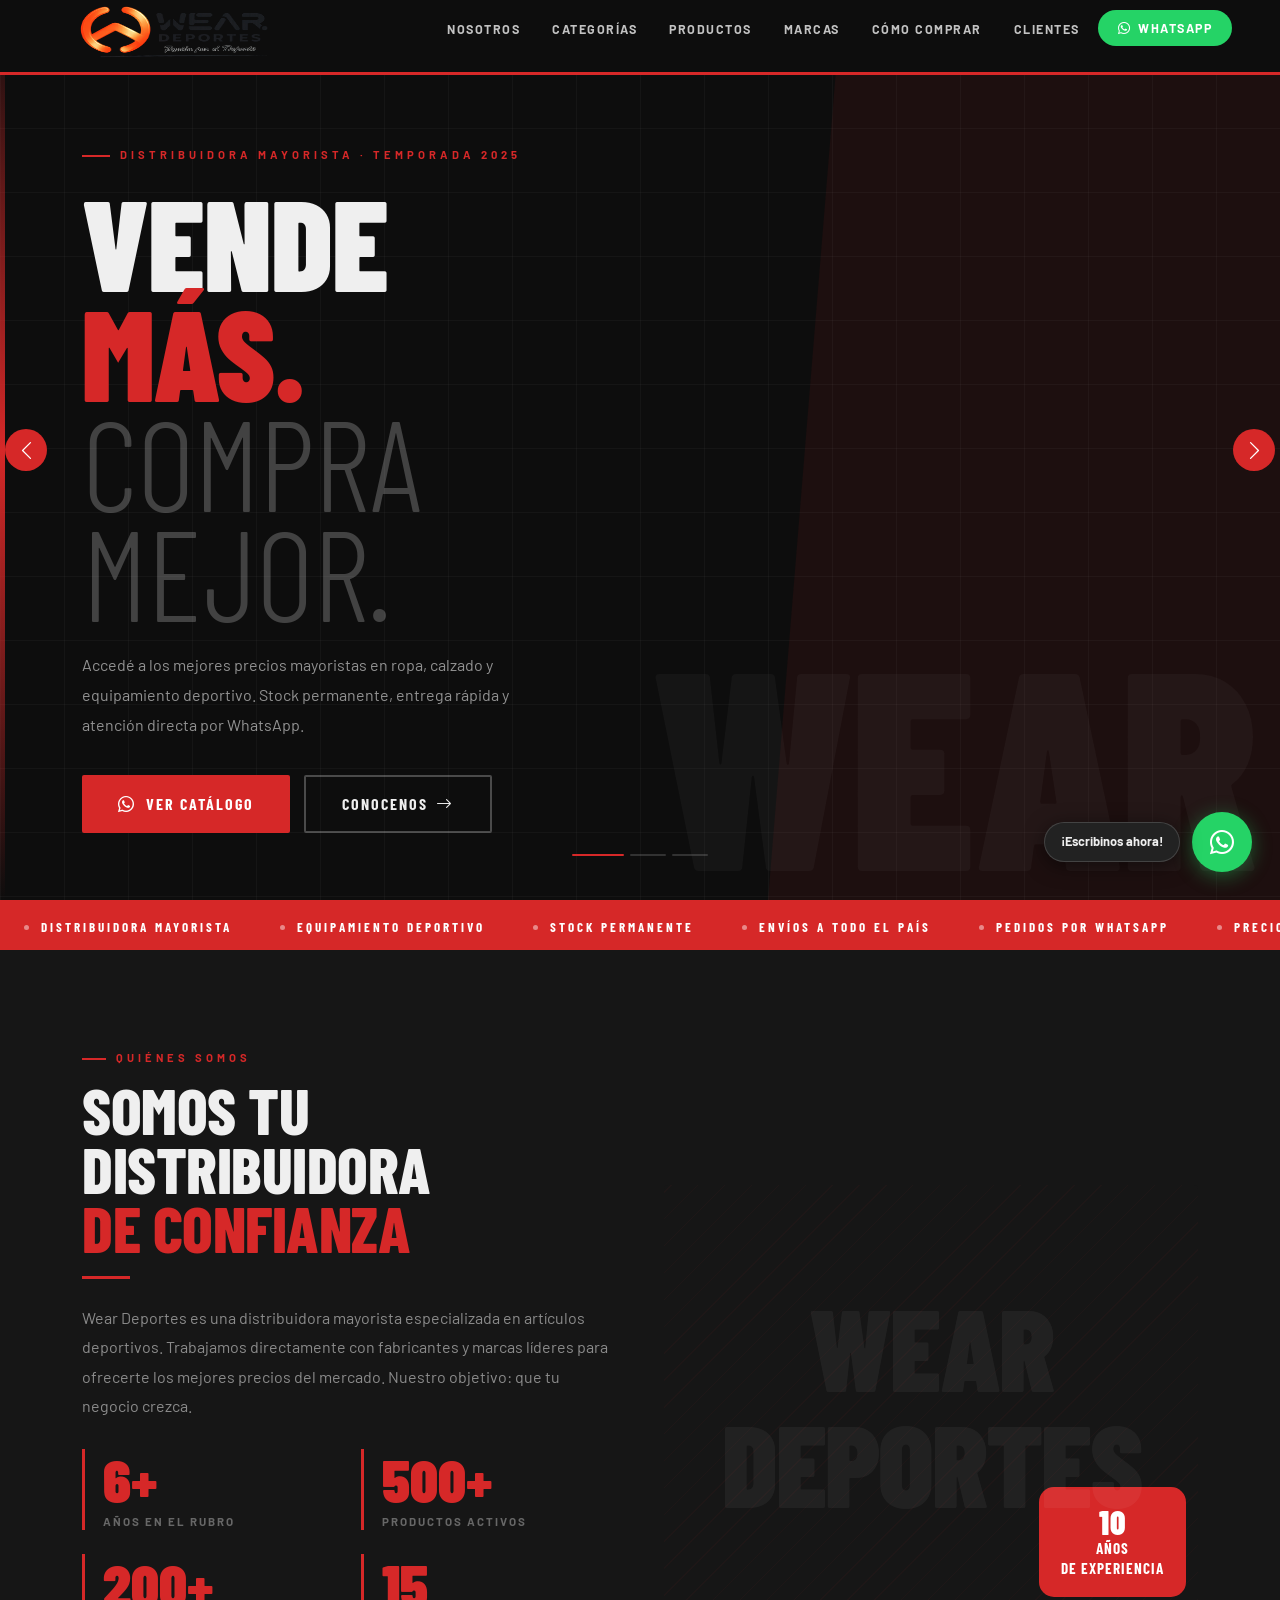
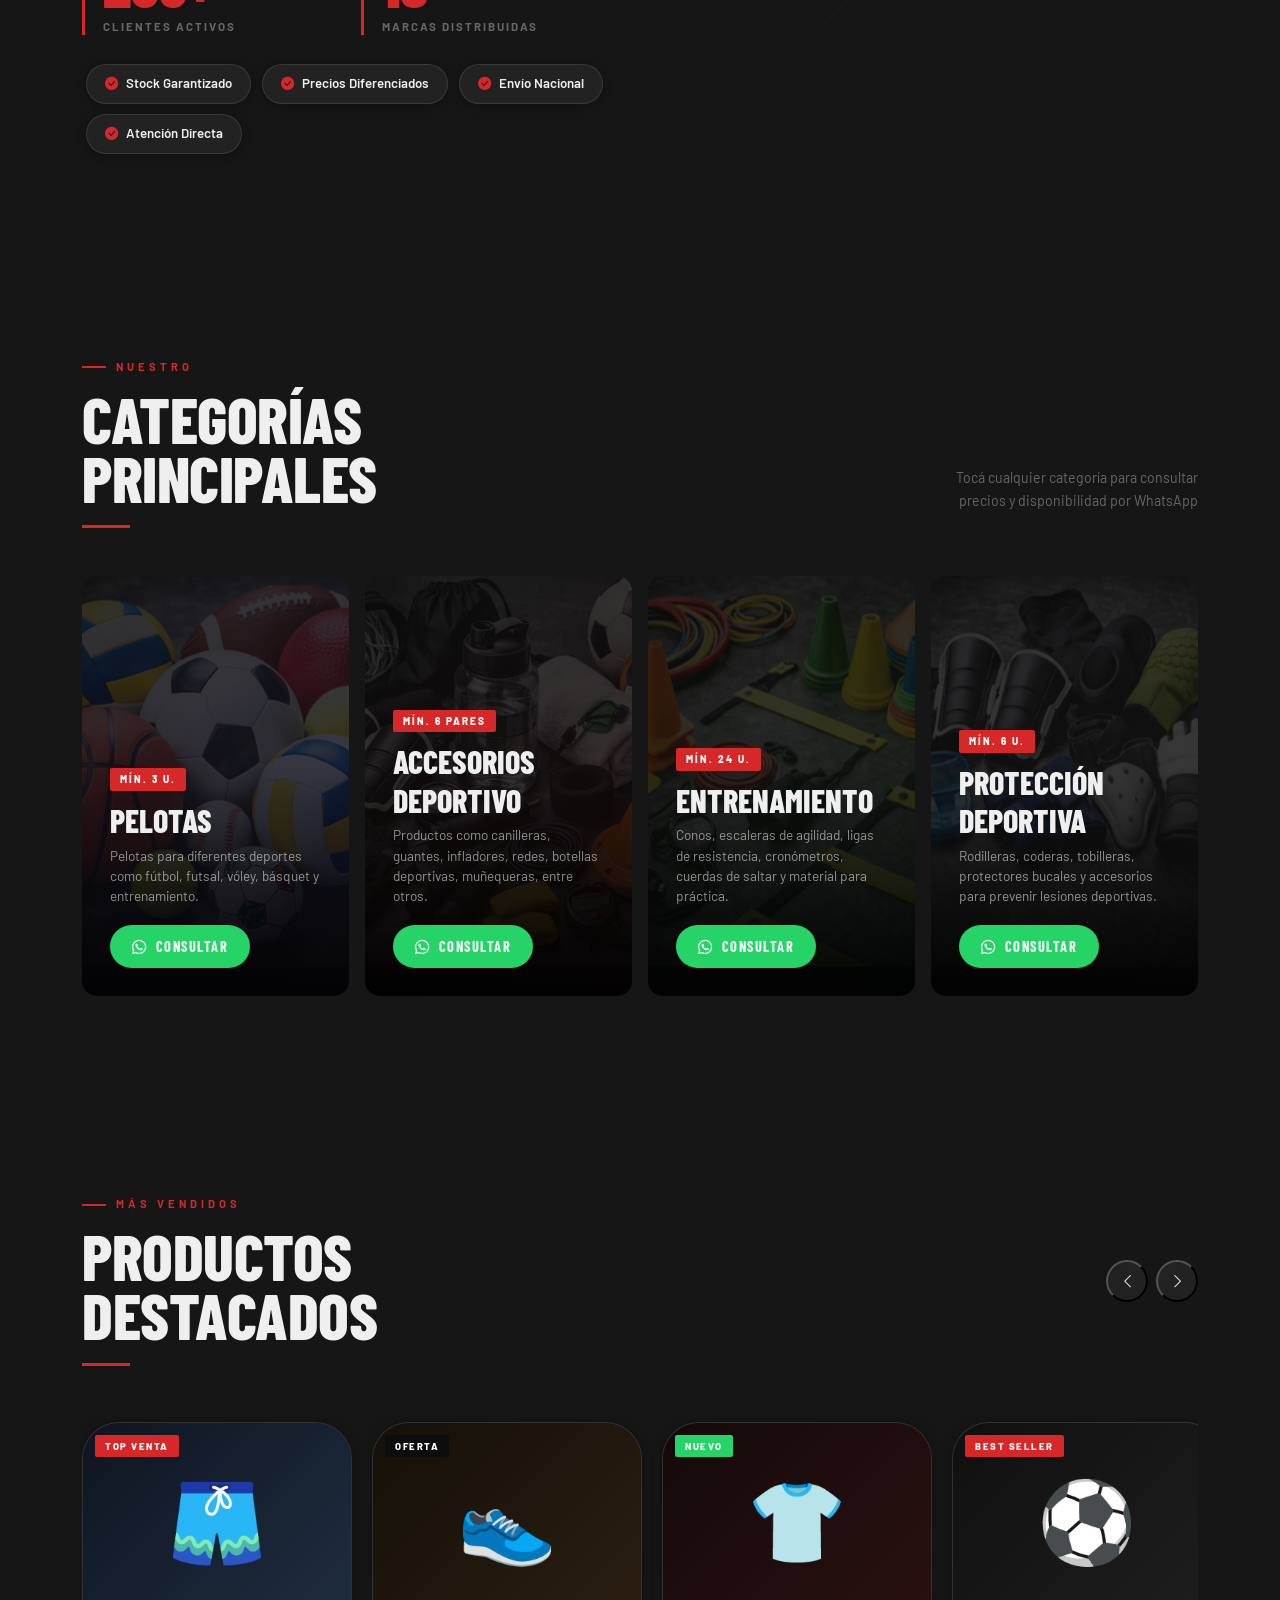
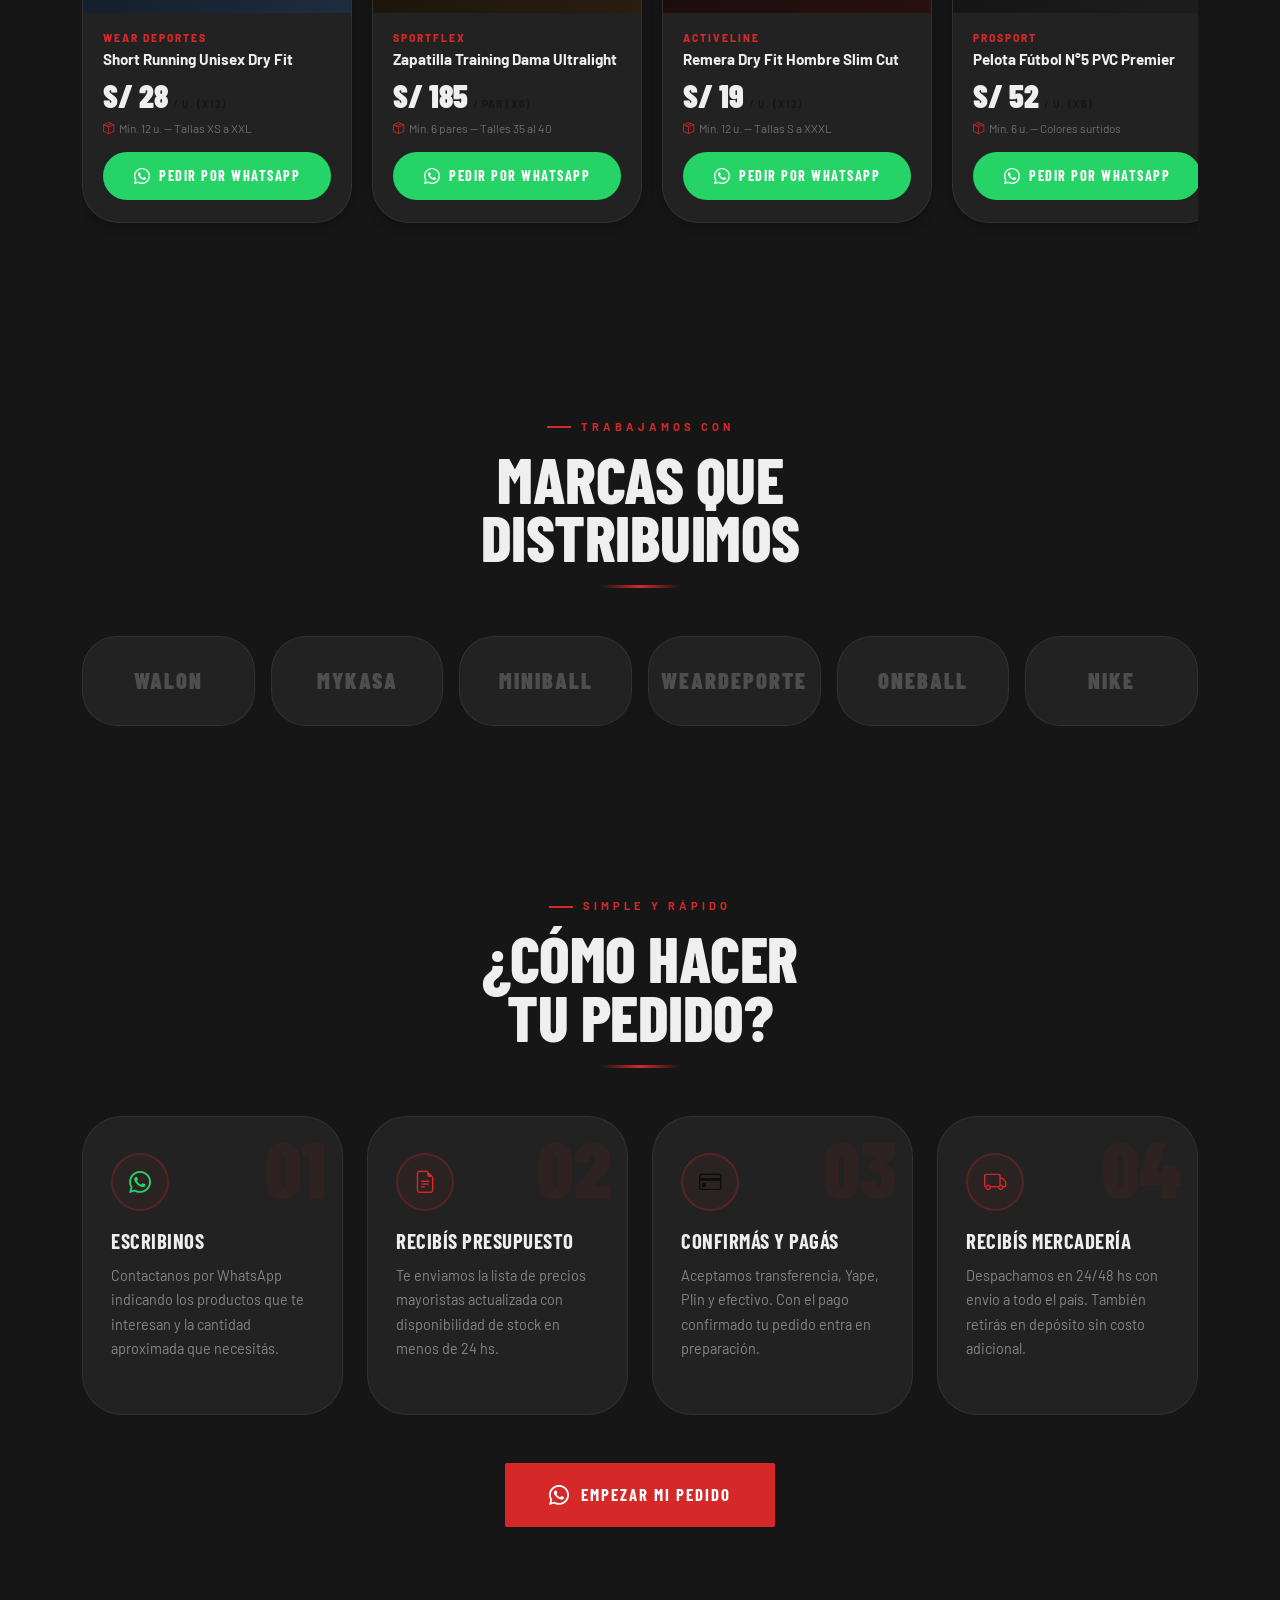
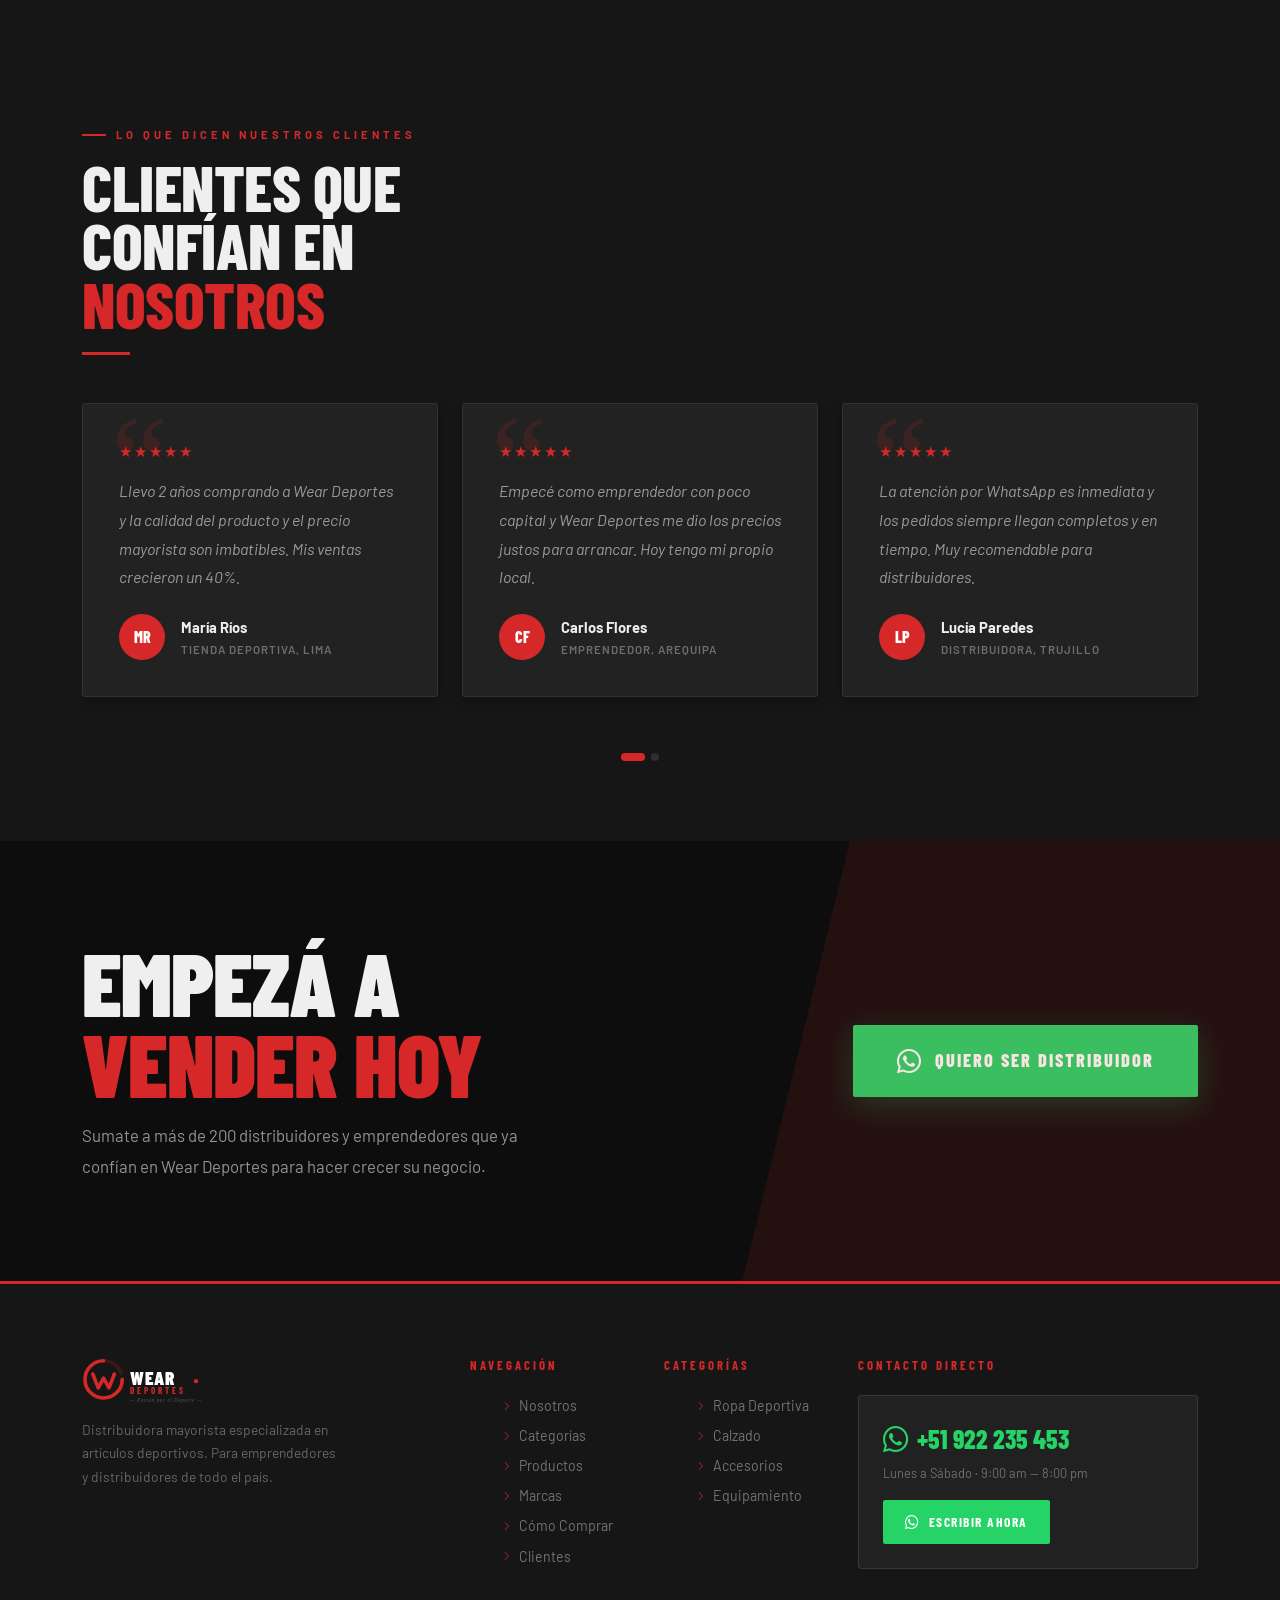
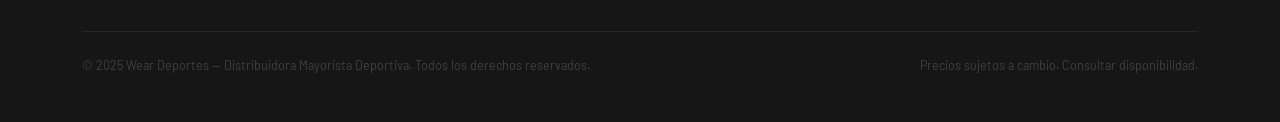
<file: index.html>
<!DOCTYPE html>
<html lang="es">
<head>
  <meta charset="UTF-8"/>
  <meta name="viewport" content="width=device-width, initial-scale=1.0"/>
  <title>Wear Deportes — Distribuidora Mayorista</title>
  <link href="https://fonts.googleapis.com/css2?family=Barlow+Condensed:ital,wght@0,300;0,400;0,600;0,700;0,800;0,900;1,800&family=Barlow:wght@300;400;500;600;700&display=swap" rel="stylesheet"/>
  <link href="https://cdn.jsdelivr.net/npm/bootstrap@5.3.3/dist/css/bootstrap.min.css" rel="stylesheet"/>
  <link href="https://cdn.jsdelivr.net/npm/bootstrap-icons@1.11.3/font/bootstrap-icons.css" rel="stylesheet"/>
  <link rel="stylesheet" href="css/deporte.css">
</head>
<body>

<!-- ══ MOBILE MENU ══ -->
<div class="mobile-menu" id="mobMenu">
  <button class="mob-close" onclick="closeMob()"><i class="bi bi-x-lg"></i></button>
  <a href="#nosotros" onclick="closeMob()">Nosotros</a>
  <a href="#categorias" onclick="closeMob()">Categorías</a>
  <a href="#productos" onclick="closeMob()">Productos</a>
  <a href="#marcas" onclick="closeMob()">Marcas</a>
  <a href="#proceso" onclick="closeMob()">Cómo Comprar</a>
  <a href="#testimonios" onclick="closeMob()">Clientes</a>
  <a href="https://wa.me/51922235453?text=Hola%20Wear%20Deportes%2C%20quiero%20hacer%20un%20pedido%20mayorista" target="_blank" style="color:var(--wa)"><i class="bi bi-whatsapp me-2"></i>WhatsApp</a>
</div>

<!-- ══ NAVBAR ══ -->
<nav id="nav">
  <div class="nav-wrap">
    <!-- LOGO -->
    <a href="wear-deportes.html">
      <img src="img/Logo pagina/Logo.png" alt="Wear Deportes" class="navbar-logo" width="270" height="130" style="filter: brightness(1.2); mix-blend-mode: lighten;">
    </a>
    <ul class="nav-links">
      <li><a href="#nosotros">Nosotros</a></li>
      <li><a href="#categorias">Categorías</a></li>
      <li><a href="#productos">Productos</a></li>
      <li><a href="#marcas">Marcas</a></li>
      <li><a href="#proceso">Cómo Comprar</a></li>
      <li><a href="#testimonios">Clientes</a></li>
      <li><a href="https://wa.me/51922235453?text=Hola%20Wear%20Deportes%2C%20quiero%20hacer%20un%20pedido%20mayorista" target="_blank" class="nav-wa"><i class="bi bi-whatsapp"></i>WhatsApp</a></li>
    </ul>
    <button class="hamburger" onclick="openMob()"><span></span><span></span><span></span></button>
  </div>
</nav>

<!-- ══ HERO CAROUSEL ══ -->
<div id="heroC" class="carousel slide carousel-fade" data-bs-ride="carousel" data-bs-interval="5500">
  <div class="carousel-indicators">
    <button type="button" data-bs-target="#heroC" data-bs-slide-to="0" class="active"></button>
    <button type="button" data-bs-target="#heroC" data-bs-slide-to="1"></button>
    <button type="button" data-bs-target="#heroC" data-bs-slide-to="2"></button>
  </div>
  <div class="carousel-inner">

    <!-- SLIDE 1 -->
    <div class="carousel-item active">
      <div class="hslide hbg1">
        <div class="hgrid"></div>
        <div class="hline"></div>
        <div class="container hcontent">
          <div class="row"><div class="col-lg-7">
            <div class="heyebrow">Distribuidora Mayorista · Temporada 2025</div>
            <h1 class="htitle">
              VENDE<br>
              <span class="tred">MÁS.</span><br>
              <span class="tgray">COMPRA MEJOR.</span>
            </h1>
            <p class="hbody">Accedé a los mejores precios mayoristas en ropa, calzado y equipamiento deportivo. Stock permanente, entrega rápida y atención directa por WhatsApp.</p>
            <div class="hctas">
              <a href="https://wa.me/51922235453?text=Hola%20Wear%20Deportes%2C%20quiero%20ver%20el%20cat%C3%A1logo%20mayorista" target="_blank" class="btn-red"><i class="bi bi-whatsapp"></i>Ver Catálogo</a>
              <a href="#nosotros" class="btn-outline-wh">Conocenos <i class="bi bi-arrow-right"></i></a>
            </div>
          </div></div>
        </div>
        <div class="hbignum">WEAR</div>
      </div>
    </div>

    <!-- SLIDE 2 -->
    <div class="carousel-item">
      <div class="hslide hbg2 s2">
        <div class="hgrid"></div>
        <div class="hline"></div>
        <div class="container hcontent">
          <div class="row"><div class="col-lg-7">
            <div class="heyebrow">Colección Ropa Deportiva · Nuevos Ingresos</div>
            <h1 class="htitle">
              ROPA<br>
              <span class="tred">DEPORTIVA</span><br>
              <span class="tgray">AL POR MAYOR</span>
            </h1>
            <p class="hbody">Remeras, shorts, buzos, camperas y conjuntos. Tallas XS a XXXL disponibles. Pedido mínimo desde 12 unidades con precios mayoristas reales.</p>
            <div class="hctas">
              <a href="https://wa.me/51922235453?text=Hola%20Wear%20Deportes%2C%20quiero%20consultar%20precios%20de%20ropa%20deportiva%20mayorista" target="_blank" class="btn-red"><i class="bi bi-whatsapp"></i>Consultar Precios</a>
              <a href="#categorias" class="btn-outline-wh">Ver Categorías <i class="bi bi-arrow-right"></i></a>
            </div>
          </div></div>
        </div>
        <div class="hbignum">SPORT</div>
      </div>
    </div>

    <!-- SLIDE 3 -->
    <div class="carousel-item">
      <div class="hslide hbg3 s3">
        <div class="hgrid"></div>
        <div class="hline"></div>
        <div class="container hcontent">
          <div class="row"><div class="col-lg-7">
            <div class="heyebrow">Para Emprendedores & Distribuidores</div>
            <h1 class="htitle">
              TU NEGOCIO<br>
              <span class="tred">EMPIEZA</span><br>
              <span class="tgray">AQUÍ</span>
            </h1>
            <p class="hbody">Pedidos desde 6 unidades, sin burocracia. Directo al WhatsApp, sin intermediarios. El inicio que tu emprendimiento necesita.</p>
            <div class="hctas">
              <a href="https://wa.me/51922235453?text=Hola%20Wear%20Deportes%2C%20soy%20emprendedor%20y%20quiero%20informaci%C3%B3n%20de%20precios%20mayoristas" target="_blank" class="btn-red"><i class="bi bi-whatsapp"></i>Soy Emprendedor</a>
              <a href="#proceso" class="btn-outline-wh">¿Cómo funciona? <i class="bi bi-arrow-right"></i></a>
            </div>
          </div></div>
        </div>
        <div class="hbignum">MAYOR</div>
      </div>
    </div>

  </div>
  <button class="carousel-control-prev" type="button" data-bs-target="#heroC" data-bs-slide="prev"><span class="carousel-control-prev-icon"></span></button>
  <button class="carousel-control-next" type="button" data-bs-target="#heroC" data-bs-slide="next"><span class="carousel-control-next-icon"></span></button>
</div>

<!-- ══ TICKER ══ -->
<div class="ticker">
  <div class="ticker-in">
    <span class="tick-item"><span class="tick-sep"></span>DISTRIBUIDORA MAYORISTA</span>
    <span class="tick-item"><span class="tick-sep"></span>EQUIPAMIENTO DEPORTIVO</span>
    <span class="tick-item"><span class="tick-sep"></span>STOCK PERMANENTE</span>
    <span class="tick-item"><span class="tick-sep"></span>ENVÍOS A TODO EL PAÍS</span>
    <span class="tick-item"><span class="tick-sep"></span>PEDIDOS POR WHATSAPP</span>
    <span class="tick-item"><span class="tick-sep"></span>PRECIOS MAYORISTAS</span>
    <span class="tick-item"><span class="tick-sep"></span>DISTRIBUIDORA MAYORISTA</span>
    <span class="tick-item"><span class="tick-sep"></span>EQUIPAMIENTO DEPORTIVO</span>
    <span class="tick-item"><span class="tick-sep"></span>STOCK PERMANENTE</span>
    <span class="tick-item"><span class="tick-sep"></span>ENVÍOS A TODO EL PAÍS</span>
    <span class="tick-item"><span class="tick-sep"></span>PEDIDOS POR WHATSAPP</span>
    <span class="tick-item"><span class="tick-sep"></span>PRECIOS MAYORISTAS</span>
  </div>
</div>

<!-- ══ QUIÉNES SOMOS ══ -->
<section class="sp" style="background:var(--black2);scroll-margin-top:72px;" id="nosotros" style="scroll-margin-top:72px;">
  <div class="container">
    <div class="row align-items-center g-5">
      <div class="col-lg-6">
        <div class="eyebrow">Quiénes somos</div>
        <h2 class="stitle">SOMOS TU<br>DISTRIBUIDORA<br><span class="tr">DE CONFIANZA</span></h2>
        <div class="divr mb-4"></div>
        <p style="color:rgba(255,255,255,.5);font-size:1rem;line-height:1.85;margin-bottom:28px;">
          Wear Deportes es una distribuidora mayorista especializada en artículos deportivos. Trabajamos directamente con fabricantes y marcas líderes para ofrecerte los mejores precios del mercado. Nuestro objetivo: que tu negocio crezca.
        </p>
        <div class="row g-4 mb-4">
          <div class="col-6"><div class="about-statbox"><div class="about-num">6+</div><div class="about-lbl">Años en el rubro</div></div></div>
          <div class="col-6"><div class="about-statbox"><div class="about-num">500+</div><div class="about-lbl">Productos activos</div></div></div>
          <div class="col-6"><div class="about-statbox"><div class="about-num">200+</div><div class="about-lbl">Clientes activos</div></div></div>
          <div class="col-6"><div class="about-statbox"><div class="about-num">15</div><div class="about-lbl">Marcas distribuidas</div></div></div>
        </div>
        <div>
          <span class="feature-chip"><i class="bi bi-check-circle-fill"></i>Stock Garantizado</span>
          <span class="feature-chip"><i class="bi bi-check-circle-fill"></i>Precios Diferenciados</span>
          <span class="feature-chip"><i class="bi bi-check-circle-fill"></i>Envío Nacional</span>
          <span class="feature-chip"><i class="bi bi-check-circle-fill"></i>Atención Directa</span>
        </div>
      </div>
      <div class="col-lg-6">
        <div class="about-img">
          <div class="about-img-bg"></div>
          <div class="about-img-text">WEAR<br>DEPORTES</div>
          <div class="about-badge">
            <strong>10</strong>AÑOS<br>DE EXPERIENCIA
          </div>
        </div>
      </div>
    </div>
  </div>
</section>

<!-- ══ CATEGORÍAS ══ -->
<section class="sp" style="background:var(--black2);scroll-margin-top:72px;" id="categorias">
  <div class="container">
    <div class="row mb-5 align-items-end">
      <div class="col-lg-7">
        <div class="eyebrow">Nuestro </div>
        <h2 class="stitle">CATEGORÍAS<br>PRINCIPALES</h2>
        <div class="divr"></div>
      </div>
      <div class="col-lg-5 text-lg-end mt-3 mt-lg-0">
        <p style="color:rgba(255,255,255,.35);font-size:.88rem;line-height:1.6;">Tocá cualquier categoría para consultar<br>precios y disponibilidad por WhatsApp</p>
      </div>
    </div>
    <div class="row g-3">
      <div class="col-md-6 col-lg-3">
        <div class="cat-card">
          <div class="cat-bg-layer cbg1"></div>
          <div class="cat-icon"><img src="img/Catergorias/Peltoas.png" alt="" width="380" height="400"></div>
          <div class="cat-overlay-grad"></div>
          <div class="cat-info">
            <span class="cat-min">Mín. 3 u.</span>
            <h3>Pelotas<br></h3>
            <p>Pelotas para diferentes deportes como fútbol, futsal, vóley, básquet y entrenamiento.</p>
            <a href="https://wa.me/51922235453?text=Hola%20Wear%20Deportes%2C%20quiero%20consultar%20por%20ropa%20deportiva%20mayorista" target="_blank" class="btn-wa-cat"><i class="bi bi-whatsapp"></i>Consultar</a>
          </div>
        </div>
      </div>
      <div class="col-md-6 col-lg-3">
        <div class="cat-card">
          <div class="cat-bg-layer cbg2"></div>
          <div class="cat-icon"><img src="img/Catergorias/acccesorios deportiuvos.png" alt="" width="380" height="400"></div>
          <div class="cat-overlay-grad"></div>
          <div class="cat-info">
            <span class="cat-min">Mín. 6 pares</span>
            <h3>Accesorios<br>Deportivo</h3>
            <p>Productos como canilleras, guantes, infladores, redes, botellas deportivas, muñequeras, entre otros.</p>
            <a href="https://wa.me/51922235453?text=Hola%20Wear%20Deportes%2C%20quiero%20consultar%20por%20calzado%20deportivo%20mayorista" target="_blank" class="btn-wa-cat"><i class="bi bi-whatsapp"></i>Consultar</a>
          </div>
        </div>
      </div>
      <div class="col-md-6 col-lg-3">
        <div class="cat-card">
          <div class="cat-bg-layer cbg3"></div>
          <div class="cat-icon"><img src="img/Catergorias/Entrenamiento.png" alt="" width="380" height="400"></div>
          <div class="cat-overlay-grad"></div>
          <div class="cat-info">
            <span class="cat-min">Mín. 24 u.</span>
            <h3>Entrenamiento</h3>
            <p>Conos, escaleras de agilidad, ligas de resistencia, cronómetros, cuerdas de saltar y material para práctica.</p>
            <a href="https://wa.me/51922235453?text=Hola%20Wear%20Deportes%2C%20quiero%20consultar%20por%20accesorios%20deportivos%20mayoristas" target="_blank" class="btn-wa-cat"><i class="bi bi-whatsapp"></i>Consultar</a>
          </div>
        </div>
      </div>
      <div class="col-md-6 col-lg-3">
        <div class="cat-card">
          <div class="cat-bg-layer cbg4"></div>
          <div class="cat-icon"><img src="img/Catergorias/Proteccion.png" alt="" width="380" height="400"></div>
          <div class="cat-overlay-grad"></div>
          <div class="cat-info">
            <span class="cat-min">Mín. 6 u.</span>
            <h3>Protección<br>Deportiva</h3>
            <p>Rodilleras, coderas, tobilleras, protectores bucales y accesorios para prevenir lesiones deportivas.</p>
            <a href="https://wa.me/51922235453?text=Hola%20Wear%20Deportes%2C%20quiero%20consultar%20por%20equipamiento%20deportivo%20mayorista" target="_blank" class="btn-wa-cat"><i class="bi bi-whatsapp"></i>Consultar</a>
          </div>
        </div>
      </div>
    </div>
  </div>
</section>

<!-- ══ PRODUCTOS ══ -->
<section class="sp" style="background:var(--black2);scroll-margin-top:72px;" id="productos" style="scroll-margin-top:72px;">
  <div class="container">
    <div class="row mb-5 align-items-center">
      <div class="col">
        <div class="eyebrow">Más vendidos</div>
        <h2 class="stitle">PRODUCTOS<br>DESTACADOS</h2>
        <div class="divr"></div>
      </div>
      <div class="col-auto d-flex gap-2">
        <button class="scroll-btn" onclick="scrollP(-1)"><i class="bi bi-chevron-left"></i></button>
        <button class="scroll-btn" onclick="scrollP(1)"><i class="bi bi-chevron-right"></i></button>
      </div>
    </div>
    <div class="prod-scroll" id="prodS">

      <div class="pcard">
        <div class="pcard-img pi1"><span>🩳</span><span class="pbadge pb-red">Top Venta</span></div>
        <div class="pcard-body">
          <div class="p-brand">Wear Deportes</div>
          <div class="p-name">Short Running Unisex Dry Fit</div>
          <div class="d-flex align-items-baseline"><span class="p-price">S/ 28</span><span class="p-unit">/ u. (x12)</span></div>
          <p class="p-min"><i class="bi bi-box-seam"></i>Mín. 12 u. — Tallas XS a XXL</p>
          <a href="https://wa.me/51922235453?text=Hola%20Wear%20Deportes%2C%20quiero%20pedir%20Short%20Running%20Unisex%20al%20por%20mayor" target="_blank" class="btn-wa-p"><i class="bi bi-whatsapp fs-6"></i>Pedir por WhatsApp</a>
        </div>
      </div>

      <div class="pcard">
        <div class="pcard-img pi2"><span>👟</span><span class="pbadge pb-blk">Oferta</span></div>
        <div class="pcard-body">
          <div class="p-brand">SportFlex</div>
          <div class="p-name">Zapatilla Training Dama Ultralight</div>
          <div class="d-flex align-items-baseline"><span class="p-price">S/ 185</span><span class="p-unit">/ par (x6)</span></div>
          <p class="p-min"><i class="bi bi-box-seam"></i>Mín. 6 pares — Talles 35 al 40</p>
          <a href="https://wa.me/51922235453?text=Hola%20Wear%20Deportes%2C%20quiero%20pedir%20Zapatilla%20Training%20Dama%20al%20por%20mayor" target="_blank" class="btn-wa-p"><i class="bi bi-whatsapp fs-6"></i>Pedir por WhatsApp</a>
        </div>
      </div>

      <div class="pcard">
        <div class="pcard-img pi3"><span>👕</span><span class="pbadge pb-wa">Nuevo</span></div>
        <div class="pcard-body">
          <div class="p-brand">ActiveLine</div>
          <div class="p-name">Remera Dry Fit Hombre Slim Cut</div>
          <div class="d-flex align-items-baseline"><span class="p-price">S/ 19</span><span class="p-unit">/ u. (x12)</span></div>
          <p class="p-min"><i class="bi bi-box-seam"></i>Mín. 12 u. — Tallas S a XXXL</p>
          <a href="https://wa.me/51922235453?text=Hola%20Wear%20Deportes%2C%20quiero%20pedir%20Remera%20Dry%20Fit%20Hombre%20al%20por%20mayor" target="_blank" class="btn-wa-p"><i class="bi bi-whatsapp fs-6"></i>Pedir por WhatsApp</a>
        </div>
      </div>

      <div class="pcard">
        <div class="pcard-img pi4"><span>⚽</span><span class="pbadge pb-red">Best Seller</span></div>
        <div class="pcard-body">
          <div class="p-brand">ProSport</div>
          <div class="p-name">Pelota Fútbol N°5 PVC Premier</div>
          <div class="d-flex align-items-baseline"><span class="p-price">S/ 52</span><span class="p-unit">/ u. (x6)</span></div>
          <p class="p-min"><i class="bi bi-box-seam"></i>Mín. 6 u. — Colores surtidos</p>
          <a href="https://wa.me/51922235453?text=Hola%20Wear%20Deportes%2C%20quiero%20pedir%20Pelota%20F%C3%BAtbol%20al%20por%20mayor" target="_blank" class="btn-wa-p"><i class="bi bi-whatsapp fs-6"></i>Pedir por WhatsApp</a>
        </div>
      </div>

      <div class="pcard">
        <div class="pcard-img pi1"><span>🎒</span><span class="pbadge pb-wa">Nuevo</span></div>
        <div class="pcard-body">
          <div class="p-brand">TrailGear</div>
          <div class="p-name">Mochila Deportiva 25L Resistente</div>
          <div class="d-flex align-items-baseline"><span class="p-price">S/ 68</span><span class="p-unit">/ u. (x6)</span></div>
          <p class="p-min"><i class="bi bi-box-seam"></i>Mín. 6 u. — Negro, azul, rojo</p>
          <a href="https://wa.me/51922235453?text=Hola%20Wear%20Deportes%2C%20quiero%20pedir%20Mochila%20Deportiva%2025L%20al%20por%20mayor" target="_blank" class="btn-wa-p"><i class="bi bi-whatsapp fs-6"></i>Pedir por WhatsApp</a>
        </div>
      </div>

      <div class="pcard">
        <div class="pcard-img pi2"><span>🥾</span><span class="pbadge pb-red">Top Venta</span></div>
        <div class="pcard-body">
          <div class="p-brand">RunMax</div>
          <div class="p-name">Zapatilla Running Hombre Pro</div>
          <div class="d-flex align-items-baseline"><span class="p-price">S/ 210</span><span class="p-unit">/ par (x6)</span></div>
          <p class="p-min"><i class="bi bi-box-seam"></i>Mín. 6 pares — Talles 39 al 44</p>
          <a href="https://wa.me/51922235453?text=Hola%20Wear%20Deportes%2C%20quiero%20pedir%20Zapatilla%20Running%20Hombre%20al%20por%20mayor" target="_blank" class="btn-wa-p"><i class="bi bi-whatsapp fs-6"></i>Pedir por WhatsApp</a>
        </div>
      </div>

    </div>
  </div>
</section>

<!-- ══ MARCAS ══ -->
<section class="sp-sm" style="background:var(--black2);scroll-margin-top:72px;" id="marcas">
  <div class="container">
    <div class="text-center mb-5">
      <div class="eyebrow justify-content-center">Trabajamos con</div>
      <h2 class="stitle">MARCAS QUE<br>DISTRIBUIMOS</h2>
      <div class="divr mx-auto" style="background:linear-gradient(90deg,transparent,var(--red),transparent);width:80px;margin-left:auto;margin-right:auto;"></div>
    </div>
    <div class="row g-3 justify-content-center">
      <div class="col-6 col-md-4 col-lg-2"><div class="brand-box">WALON</div></div>
      <div class="col-6 col-md-4 col-lg-2"><div class="brand-box">MYKASA</div></div>
      <div class="col-6 col-md-4 col-lg-2"><div class="brand-box">MINIBALL</div></div>
      <div class="col-6 col-md-4 col-lg-2"><div class="brand-box">WEARDEPORTE</div></div>
      <div class="col-6 col-md-4 col-lg-2"><div class="brand-box">ONEBALL</div></div>
      <div class="col-6 col-md-4 col-lg-2"><div class="brand-box">NIKE</div></div>
    </div>
  </div>
</section>

<!-- ══ PROCESO ══ -->
<section class="sp" style="background:var(--black2);scroll-margin-top:72px;" id="proceso" style="scroll-margin-top:72px;">
  <div class="container">
    <div class="row mb-5 justify-content-center text-center">
      <div class="col-lg-6">
        <div class="eyebrow justify-content-center">Simple y rápido</div>
        <h2 class="stitle">¿CÓMO HACER<br>TU PEDIDO?</h2>
        <div class="divr mx-auto" style="background:linear-gradient(90deg,transparent,var(--red),transparent);width:80px;margin-left:auto;margin-right:auto;"></div>
      </div>
    </div>
    <div class="row g-4">
      <div class="col-sm-6 col-lg-3">
        <div class="step-box">
          <div class="step-num-bg">01</div>
          <div class="step-icon"><i class="bi bi-whatsapp" style="color:var(--wa)"></i></div>
          <h5>Escribinos</h5>
          <p>Contactanos por WhatsApp indicando los productos que te interesan y la cantidad aproximada que necesitás.</p>
        </div>
      </div>
      <div class="col-sm-6 col-lg-3">
        <div class="step-box">
          <div class="step-num-bg">02</div>
          <div class="step-icon"><i class="bi bi-file-earmark-text" style="color:var(--red)"></i></div>
          <h5>Recibís Presupuesto</h5>
          <p>Te enviamos la lista de precios mayoristas actualizada con disponibilidad de stock en menos de 24 hs.</p>
        </div>
      </div>
      <div class="col-sm-6 col-lg-3">
        <div class="step-box">
          <div class="step-num-bg">03</div>
          <div class="step-icon"><i class="bi bi-credit-card" style="color:var(--black)"></i></div>
          <h5>Confirmás y Pagás</h5>
          <p>Aceptamos transferencia, Yape, Plin y efectivo. Con el pago confirmado tu pedido entra en preparación.</p>
        </div>
      </div>
      <div class="col-sm-6 col-lg-3">
        <div class="step-box">
          <div class="step-num-bg">04</div>
          <div class="step-icon"><i class="bi bi-truck" style="color:var(--red)"></i></div>
          <h5>Recibís Mercadería</h5>
          <p>Despachamos en 24/48 hs con envío a todo el país. También retirás en depósito sin costo adicional.</p>
        </div>
      </div>
    </div>
    <div class="text-center mt-5">
      <a href="https://wa.me/51922235453?text=Hola%20Wear%20Deportes%2C%20quiero%20comenzar%20a%20comprar%20al%20por%20mayor" target="_blank" class="btn-red" style="font-size:1.05rem;padding:17px 44px;">
        <i class="bi bi-whatsapp fs-5"></i> Empezar Mi Pedido
      </a>
    </div>
  </div>
</section>

<!-- ══ TESTIMONIOS ══ -->
<section class="sp" style="background:var(--black2);scroll-margin-top:72px;" id="testimonios">
  <div class="container">
    <div class="row mb-5">
      <div class="col-lg-6">
        <div class="eyebrow">Lo que dicen nuestros clientes</div>
        <h2 class="stitle">CLIENTES QUE<br>CONFÍAN EN<br><span class="tr">NOSOTROS</span></h2>
        <div class="divr"></div>
      </div>
    </div>
    <div id="testC" class="carousel slide" data-bs-ride="carousel" data-bs-interval="6000">
      <div class="carousel-indicators">
        <button type="button" data-bs-target="#testC" data-bs-slide-to="0" class="active"></button>
        <button type="button" data-bs-target="#testC" data-bs-slide-to="1"></button>
      </div>
      <div class="carousel-inner">
        <div class="carousel-item active">
          <div class="row g-4">
            <div class="col-md-6 col-lg-4">
              <div class="test-box">
                <div class="test-stars">★★★★★</div>
                <p class="test-text">Llevo 2 años comprando a Wear Deportes y la calidad del producto y el precio mayorista son imbatibles. Mis ventas crecieron un 40%.</p>
                <div class="d-flex align-items-center gap-3">
                  <div class="test-av">MR</div>
                  <div><div class="test-name">María Ríos</div><div class="test-role">Tienda Deportiva, Lima</div></div>
                </div>
              </div>
            </div>
            <div class="col-md-6 col-lg-4">
              <div class="test-box">
                <div class="test-stars">★★★★★</div>
                <p class="test-text">Empecé como emprendedor con poco capital y Wear Deportes me dio los precios justos para arrancar. Hoy tengo mi propio local.</p>
                <div class="d-flex align-items-center gap-3">
                  <div class="test-av">CF</div>
                  <div><div class="test-name">Carlos Flores</div><div class="test-role">Emprendedor, Arequipa</div></div>
                </div>
              </div>
            </div>
            <div class="col-lg-4 d-none d-lg-block">
              <div class="test-box">
                <div class="test-stars">★★★★★</div>
                <p class="test-text">La atención por WhatsApp es inmediata y los pedidos siempre llegan completos y en tiempo. Muy recomendable para distribuidores.</p>
                <div class="d-flex align-items-center gap-3">
                  <div class="test-av">LP</div>
                  <div><div class="test-name">Lucía Paredes</div><div class="test-role">Distribuidora, Trujillo</div></div>
                </div>
              </div>
            </div>
          </div>
        </div>
        <div class="carousel-item">
          <div class="row g-4">
            <div class="col-md-6 col-lg-4">
              <div class="test-box">
                <div class="test-stars">★★★★★</div>
                <p class="test-text">El stock es siempre abundante. Nunca me quedé sin mercadería para una temporada alta. Eso es vital para mi negocio.</p>
                <div class="d-flex align-items-center gap-3">
                  <div class="test-av">JP</div>
                  <div><div class="test-name">Jorge Pumacahua</div><div class="test-role">Mayorista, Cusco</div></div>
                </div>
              </div>
            </div>
            <div class="col-md-6 col-lg-4">
              <div class="test-box">
                <div class="test-stars">★★★★★</div>
                <p class="test-text">Compro calzado hace 3 años. La relación precio-calidad es excelente y los despachos siempre puntuales. 100% recomendado.</p>
                <div class="d-flex align-items-center gap-3">
                  <div class="test-av">SV</div>
                  <div><div class="test-name">Sandra Villanueva</div><div class="test-role">Zapatería, Piura</div></div>
                </div>
              </div>
            </div>
            <div class="col-lg-4 d-none d-lg-block">
              <div class="test-box">
                <div class="test-stars">★★★★★</div>
                <p class="test-text">El proceso es muy simple: WhatsApp, confirmo, pago y recibo. Sin complicaciones. Perfecto para quien está empezando.</p>
                <div class="d-flex align-items-center gap-3">
                  <div class="test-av">RM</div>
                  <div><div class="test-name">Rodrigo Medina</div><div class="test-role">Emprendedor, Lima</div></div>
                </div>
              </div>
            </div>
          </div>
        </div>
      </div>
    </div>
  </div>
</section>

<!-- ══ CTA BANNER ══ -->
<section class="cta-sec">
  <div class="container">
    <div class="row align-items-center gy-4">
      <div class="col-lg-7">
        <h2>EMPEZÁ A<br><span>VENDER HOY</span></h2>
        <p>Sumate a más de 200 distribuidores y emprendedores que ya confían en Wear Deportes para hacer crecer su negocio.</p>
      </div>
      <div class="col-lg-5 text-lg-end">
        <a href="https://wa.me/51922235453?text=Hola%20Wear%20Deportes%2C%20quiero%20comenzar%20a%20comprar%20al%20por%20mayor.%20%C2%BFMe%20pod%C3%A9s%20enviar%20informaci%C3%B3n%3F" target="_blank" class="btn-wa-cta">
          <i class="bi bi-whatsapp fs-4"></i>Quiero ser Distribuidor
        </a>
      </div>
    </div>
  </div>
</section>

<!-- ══ FOOTER ══ -->
<footer>
  <div class="container">
    <div class="row g-5">
      <div class="col-lg-4">
        <svg height="48" viewBox="0 0 290 80" xmlns="http://www.w3.org/2000/svg">
          <g transform="translate(0,3)">
            <circle cx="36" cy="36" r="31" fill="none" stroke="#d62828" stroke-width="6" stroke-dasharray="145 60" stroke-linecap="round"/>
            <circle cx="36" cy="36" r="31" fill="none" stroke="#d62828" stroke-width="6" stroke-dasharray="38 167" stroke-dashoffset="-145" stroke-linecap="round" opacity="0.2"/>
            <polyline points="18,27 27,50 36,34 45,50 54,27" fill="none" stroke="#d62828" stroke-width="6" stroke-linecap="round" stroke-linejoin="round"/>
          </g>
          <text x="80" y="48" font-family="Barlow Condensed,sans-serif" font-weight="900" font-size="32" fill="#ffffff" letter-spacing="1">WEAR</text>
          <circle cx="190" cy="42" r="3.5" fill="#d62828"/>
          <text x="80" y="64" font-family="Barlow Condensed,sans-serif" font-weight="700" font-size="15" fill="#d62828" letter-spacing="5">DEPORTES</text>
          <text x="80" y="77" font-family="Georgia,serif" font-style="italic" font-size="8.5" fill="rgba(255,255,255,0.28)" letter-spacing="1">— Pasión por el Deporte —</text>
        </svg>
        <p class="ft-tagline">Distribuidora mayorista especializada en artículos deportivos. Para emprendedores y distribuidores de todo el país.</p>
      </div>
      <div class="col-sm-6 col-lg-2">
        <div class="ft-heading">Navegación</div>
        <ul class="ft-links">
          <li><a href="#nosotros"><i class="bi bi-chevron-right"></i>Nosotros</a></li>
          <li><a href="#categorias"><i class="bi bi-chevron-right"></i>Categorías</a></li>
          <li><a href="#productos"><i class="bi bi-chevron-right"></i>Productos</a></li>
          <li><a href="#marcas"><i class="bi bi-chevron-right"></i>Marcas</a></li>
          <li><a href="#proceso"><i class="bi bi-chevron-right"></i>Cómo Comprar</a></li>
          <li><a href="#testimonios"><i class="bi bi-chevron-right"></i>Clientes</a></li>
        </ul>
      </div>
      <div class="col-sm-6 col-lg-2">
        <div class="ft-heading">Categorías</div>
        <ul class="ft-links">
          <li><a href="https://wa.me/51922235453?text=Ropa%20deportiva%20mayorista" target="_blank"><i class="bi bi-chevron-right"></i>Ropa Deportiva</a></li>
          <li><a href="https://wa.me/51922235453?text=Calzado%20deportivo%20mayorista" target="_blank"><i class="bi bi-chevron-right"></i>Calzado</a></li>
          <li><a href="https://wa.me/51922235453?text=Accesorios%20deportivos%20mayorista" target="_blank"><i class="bi bi-chevron-right"></i>Accesorios</a></li>
          <li><a href="https://wa.me/51922235453?text=Equipamiento%20deportivo%20mayorista" target="_blank"><i class="bi bi-chevron-right"></i>Equipamiento</a></li>
        </ul>
      </div>
      <div class="col-lg-4">
        <div class="ft-heading">Contacto Directo</div>
        <div class="ft-contact">
          <div class="ft-num"><i class="bi bi-whatsapp me-2"></i>+51 922 235 453</div>
          <p class="ft-hours">Lunes a Sábado · 9:00 am — 8:00 pm</p>
          <a href="https://wa.me/51922235453?text=Hola%20Wear%20Deportes%2C%20quiero%20hacer%20un%20pedido%20mayorista" target="_blank" class="btn-wa-ft"><i class="bi bi-whatsapp"></i>Escribir ahora</a>
        </div>
      </div>
    </div>
    <div class="ft-bottom">
      <p>© 2025 Wear Deportes — Distribuidora Mayorista Deportiva. Todos los derechos reservados.</p>
      <p>Precios sujetos a cambio. Consultar disponibilidad.</p>
    </div>
  </div>
</footer>

<!-- WA FLOAT -->
<div class="wafloat">
  <span class="wflabel">¡Escribinos ahora!</span>
  <a href="https://wa.me/51922235453?text=Hola%20Wear%20Deportes%2C%20quiero%20hacer%20un%20pedido%20mayorista" target="_blank" class="wfbtn">
    <i class="bi bi-whatsapp"></i>
  </a>
</div>

<script src="https://cdn.jsdelivr.net/npm/bootstrap@5.3.3/dist/js/bootstrap.bundle.min.js"></script>
<script>
  window.addEventListener('scroll',()=>{
    document.getElementById('nav').classList.toggle('scrolled',window.scrollY>60);
  });
  function openMob(){document.getElementById('mobMenu').classList.add('open');document.body.style.overflow='hidden';}
  function closeMob(){document.getElementById('mobMenu').classList.remove('open');document.body.style.overflow='';}
  function scrollP(d){document.getElementById('prodS').scrollBy({left:d*290,behavior:'smooth'});}
</script>
</body>
</html>
</file>
<file: css/deporte.css>
:root{
  --red:    #d62828;
  --red2:   #f03030;
  --red3:   #a81e1e;
  --black:  #0d0d0d;
  --black2: #161616;
  --black3: #222222;
  --black4: #2e2e2e;
  --white:  #efefef;
  --white2: #1a1a1a;
  --white3: #2a2a2a;
  --gray:   rgba(0,0,0,0.06);
  --wa:     #25D366;
  --wa2:    #128C7E;
}
*{margin:0;padding:0;box-sizing:border-box;}
html{scroll-behavior:smooth;}
body{font-family:'Barlow',sans-serif;background:var(--black);color:var(--white);overflow-x:hidden;}
::-webkit-scrollbar{width:4px;}
::-webkit-scrollbar-track{background:var(--black2);}
::-webkit-scrollbar-thumb{background:var(--red);}

/* ══ NAVBAR ══ */
#nav{
  position:fixed;top:0;left:0;right:0;z-index:1000;
  background:var(--black);
  border-bottom:3px solid var(--red);
  transition:box-shadow .3s;
}
#nav.scrolled{box-shadow:0 4px 24px rgba(0,0,0,0.12);}
.nav-wrap{
  display:flex;align-items:center;justify-content:space-between;
  padding:0 48px;height:72px;
}
.nav-links{list-style:none;display:flex;align-items:center;gap:4px;}
.nav-links a{
  color:rgba(255,255,255,0.75);text-decoration:none;
  font-size:0.78rem;font-weight:700;letter-spacing:1.5px;text-transform:uppercase;
  padding:8px 14px;position:relative;transition:color .2s;
}
.nav-links a::after{
  content:'';position:absolute;bottom:-2px;left:14px;right:14px;height:2px;
  background:var(--red);transform:scaleX(0);transform-origin:left;transition:transform .25s;
}
.nav-links a:hover{color:var(--red);}
.nav-links a:hover::after{transform:scaleX(1);}
.nav-wa{
  background:var(--wa)!important;color:#fff!important;
  border-radius:50px;padding:9px 20px!important;
  display:flex;align-items:center;gap:7px;font-weight:700!important;
  transition:background .2s!important;
}
.nav-wa::after{display:none!important;}
.nav-wa:hover{background:var(--wa2)!important;color:#fff!important;}
.hamburger{display:none;background:none;border:none;cursor:pointer;flex-direction:column;gap:5px;padding:4px;}
.hamburger span{display:block;width:24px;height:2px;background:var(--black);transition:all .3s;}
.mobile-menu{
  display:none;position:fixed;top:0;left:0;right:0;bottom:0;
  background:var(--black);z-index:999;
  flex-direction:column;align-items:center;justify-content:center;gap:28px;
}
.mobile-menu.open{display:flex;}
.mobile-menu a{
  font-family:'Barlow Condensed',sans-serif;
  font-size:2.8rem;font-weight:800;letter-spacing:2px;text-transform:uppercase;
  color:var(--white);text-decoration:none;transition:color .2s;
}
.mobile-menu a:hover{color:var(--red);}
.mob-close{position:absolute;top:24px;right:32px;background:none;border:none;color:var(--white);font-size:2rem;cursor:pointer;}
@media(max-width:960px){
  .nav-wrap{padding:0 20px;}
  .nav-links{display:none;}
  .hamburger{display:flex;}
}

/* ══ HERO CAROUSEL ══ */
#heroC{height:100vh;min-height:640px;}
.hslide{height:100vh;min-height:640px;display:flex!important;align-items:center;position:relative;overflow:hidden;}
/* slide backgrounds */
.hbg1{background:var(--black);}
.hbg2{background:#0d0d0d;}
.hbg3{background:#111;}
/* diagonal red accent */
.hslide::before{
  content:'';position:absolute;right:-8%;top:0;bottom:0;width:48%;
  clip-path:polygon(12% 0%,100% 0%,100% 100%,0% 100%);
  background:var(--red);opacity:0.08;
}
.hslide.s2::before{opacity:0.06;}
.hslide.s3::before{background:var(--white);opacity:0.03;}
/* grid lines */
.hgrid{
  position:absolute;inset:0;pointer-events:none;
  background-image:
    linear-gradient(rgba(255,255,255,0.03) 1px,transparent 1px),
    linear-gradient(90deg,rgba(255,255,255,0.03) 1px,transparent 1px);
  background-size:64px 64px;
}
/* big bg number */
.hbignum{
  position:absolute;right:2%;bottom:0;
  font-family:'Barlow Condensed',sans-serif;
  font-size:clamp(8rem,22vw,26rem);font-weight:900;
  color:rgba(255,255,255,0.03);line-height:1;letter-spacing:-4px;
  text-transform:uppercase;pointer-events:none;user-select:none;
}
/* red slash line */
.hline{
  position:absolute;left:0;top:0;bottom:0;width:5px;
  background:linear-gradient(180deg,transparent,var(--red),transparent);
}
.hcontent{position:relative;z-index:2;padding-top:72px;}
.heyebrow{
  display:inline-flex;align-items:center;gap:10px;
  font-size:0.7rem;font-weight:700;letter-spacing:4px;text-transform:uppercase;
  color:var(--red);margin-bottom:22px;
}
.heyebrow::before{content:'';display:inline-block;width:28px;height:2px;background:var(--red);}
.htitle{
  font-family:'Barlow Condensed',sans-serif;
  font-size:clamp(4.5rem,10vw,11rem);
  font-weight:900;line-height:.86;letter-spacing:-1px;text-transform:uppercase;
  color:var(--white);
}
.htitle .tred{color:var(--red);}
.htitle .tgray{color:rgba(255,255,255,0.22);font-weight:300;}
.hbody{
  font-size:1rem;line-height:1.85;color:rgba(255,255,255,0.55);
  max-width:480px;margin:24px 0 36px;
}
.hctas{display:flex;gap:14px;flex-wrap:wrap;}
/* primary red btn */
.btn-red{
  background:var(--red);color:#fff;border:none;
  padding:15px 36px;border-radius:2px;
  font-family:'Barlow Condensed',sans-serif;
  font-size:1rem;font-weight:700;letter-spacing:2px;text-transform:uppercase;
  text-decoration:none;display:inline-flex;align-items:center;gap:10px;
  transition:all .2s;
}
.btn-red:hover{background:var(--red2);color:#fff;transform:translateY(-2px);}
/* white outline btn */
.btn-outline-wh{
  border:2px solid rgba(255,255,255,0.25);color:var(--white);background:transparent;
  padding:15px 36px;border-radius:2px;
  font-family:'Barlow Condensed',sans-serif;
  font-size:1rem;font-weight:700;letter-spacing:2px;text-transform:uppercase;
  text-decoration:none;display:inline-flex;align-items:center;gap:8px;
  transition:all .2s;
}
.btn-outline-wh:hover{border-color:var(--red);color:var(--red);}
/* carousel controls */
#heroC .carousel-control-prev,
#heroC .carousel-control-next{width:52px;opacity:1;}
#heroC .carousel-control-prev-icon,
#heroC .carousel-control-next-icon{
  background-color:var(--red);width:42px;height:42px;
  border-radius:50%;background-size:50%;
}
#heroC .carousel-indicators{bottom:28px;}
#heroC .carousel-indicators [data-bs-target]{
  width:36px;height:2px;border-radius:1px;
  background:rgba(255,255,255,0.3);border:none;transition:all .3s;
}
#heroC .carousel-indicators .active{background:var(--red);width:52px;}

/* ══ TICKER ══ */
.ticker{background:var(--red);padding:12.4px 0;overflow:hidden;white-space:nowrap;}
.ticker-in{display:inline-flex;animation:tickerScroll 28s linear infinite;}
.tick-item{
  font-family:'Barlow Condensed',sans-serif;
  font-size:0.82rem;font-weight:700;letter-spacing:3px;text-transform:uppercase;
  color:#fff;padding:0 24px;display:flex;align-items:center;gap:12px;
}
.tick-sep{width:5px;height:5px;border-radius:50%;background:rgba(255,255,255,0.45);}
@keyframes tickerScroll{from{transform:translateX(0)}to{transform:translateX(-50%)}}

/* ══ SECTION COMMONS ══ */
.sp{padding:100px 0;}
.sp-sm{padding:72px 0;}
.eyebrow{
  font-size:0.7rem;font-weight:700;letter-spacing:4px;text-transform:uppercase;
  color:var(--red);display:flex;align-items:center;gap:10px;margin-bottom:14px;
}
.eyebrow::before{content:'';display:inline-block;width:24px;height:2px;background:var(--red);}
.stitle{
  font-family:'Barlow Condensed',sans-serif;
  font-size:clamp(2.4rem,5vw,4.2rem);
  font-weight:800;line-height:.92;letter-spacing:-.5px;text-transform:uppercase;
}
.divr{width:48px;height:3px;background:var(--red);margin-top:18px;}
.bg-light-section{background:var(--black2);}
.bg-dark-section{background:var(--black);color:var(--white);}
.bg-dark-section .eyebrow::before{background:var(--red);}
.tr{color:var(--red);}

/* ══ ABOUT ══ */
.about-num{
  font-family:'Barlow Condensed',sans-serif;
  font-size:3.8rem;font-weight:900;color:var(--red);line-height:1;
}
.about-lbl{
  font-size:0.72rem;font-weight:700;letter-spacing:2px;text-transform:uppercase;
  color:rgba(255,255,255,0.35);margin-top:3px;
}
.about-statbox{
  border-left:3px solid var(--red);padding-left:18px;
}
.feature-chip{
  display:inline-flex;align-items:center;gap:8px;
  background:var(--black3);border:1px solid rgba(255,255,255,0.1);
  box-shadow:0 2px 8px rgba(0,0,0,0.3);
  border-radius:100px;padding:9px 18px;
  font-size:0.83rem;font-weight:600;margin:5px 4px;
}
.feature-chip i{color:var(--red);}
.about-img{
  background:var(--black2);border-radius:4px;
  height:440px;overflow:hidden;position:relative;
  display:flex;align-items:center;justify-content:center;
}
.about-img-bg{
  position:absolute;inset:0;
  background:repeating-linear-gradient(-45deg,transparent,transparent 18px,rgba(214,40,40,0.04) 18px,rgba(214,40,40,0.04) 19px);
}
.about-img-text{
  font-family:'Barlow Condensed',sans-serif;
  font-size:clamp(4rem,9vw,8rem);font-weight:900;
  color:rgba(255,255,255,0.05);text-transform:uppercase;letter-spacing:-2px;
  line-height:1;text-align:center;position:relative;z-index:1;
}
.about-badge{
  position:absolute;bottom:28px;right:12px;
  background:var(--red);color:#fff;
  padding:18px 22px;border-radius:15px;
  font-family:'Barlow Condensed',sans-serif;
  font-size:0.95rem;font-weight:700;letter-spacing:1px;text-align:center;
  line-height:1.3;
}
.about-badge strong{display:block;font-size:2.10rem;font-weight:950;line-height:1;}

/* ══ CATEGORIES ══ */
.cat-card{
  position:relative;overflow:hidden;border-radius:15px;
  height:420px;cursor:pointer;display:flex;align-items:flex-end;
}
.cat-bg-layer{position:absolute;inset:0;transition:transform .5s ease;}
.cat-card:hover .cat-bg-layer{transform:scale(1.05);}
.cbg1{background:linear-gradient(150deg,#0d0d0d 0%,#1a1a2e 100%);}
.cbg2{background:linear-gradient(150deg,#0d0d0d 0%,#1a0d0d 100%);}
.cbg3{background:linear-gradient(150deg,#0d0d0d 0%,#0d1a12 100%);}
.cbg4{background:linear-gradient(150deg,#0d0d0d 0%,#1a1a1a 100%);}
.cat-icon{
  position:absolute;top:50%;left:50%;transform:translate(-50%,-55%);
  font-size:6rem;opacity:0.15;transition:opacity .3s,transform .3s;
}
.cat-card:hover .cat-icon{opacity:0.28;transform:translate(-50%,-50%);}
.cat-overlay-grad{
  position:absolute;inset:0;
  background:linear-gradient(0deg,rgba(0,0,0,0.92) 0%,rgba(0,0,0,0) 55%);
}
/* red top accent on hover */
.cat-card::after{
  content:'';position:absolute;top:0;left:0;right:0;height:4px;
  background:var(--red);transform:scaleX(0);transform-origin:left;
  transition:transform .3s;z-index:3;
}
.cat-card:hover::after{transform:scaleX(1);}
.cat-info{position:relative;z-index:2;padding:28px;}
.cat-min{
  display:inline-block;
  background:var(--red);color:#fff;
  font-size:0.62rem;font-weight:800;letter-spacing:2px;text-transform:uppercase;
  padding:4px 10px;border-radius:2px;margin-bottom:10px;
}
.cat-info h3{
  font-family:'Barlow Condensed',sans-serif;
  font-size:2rem;font-weight:800;text-transform:uppercase;
  color:var(--white);margin-bottom:6px;
}
.cat-info p{font-size:0.85rem;color:rgba(255,255,255,0.55);margin-bottom:18px;line-height:1.5;}
.btn-wa-cat{
  display:inline-flex;align-items:center;gap:8px;
  background:var(--wa);color:#fff;
  padding:11px 22px;border-radius:2px;
  font-family:'Barlow Condensed',sans-serif;
  font-size:0.9rem;font-weight:700;letter-spacing:1.5px;text-transform:uppercase;
  text-decoration:none;transition:all .2s;
  border-radius: 70px;
}
.btn-wa-cat:hover{background:var(--wa2);color:#fff;transform:translateY(-2px);}

/* CONTENEDOR DE CATEGORIAS */
.cat-grid{
  display:grid;
  grid-template-columns: repeat(4, 1fr);
  gap:24px;
}

/* Tablet */
@media (max-width:1024px){
  .cat-grid{
    grid-template-columns: repeat(2, 1fr);
  }
}

/* Celular */
@media (max-width:600px){
  .cat-grid{
    grid-template-columns: 1fr;
  }

  .cat-card{
    height:340px;
  }
}

/* ══ PRODUCTS CAROUSEL ══ */
.prod-scroll{
  display:flex;gap:20px;
  overflow-x:auto;scroll-snap-type:x mandatory;
  padding:8px 2px 24px;
  scrollbar-width:thin;scrollbar-color:var(--red) var(--white3);
}
.prod-scroll::-webkit-scrollbar{height:3px;}
.prod-scroll::-webkit-scrollbar-thumb{background:var(--red);}
.pcard{
  flex:0 0 270px;scroll-snap-align:start;
  background:var(--black3);
  border:1px solid rgba(255,255,255,0.07);
  border-radius:37px;overflow:hidden;
  box-shadow:0 2px 12px rgba(0,0,0,0.3);
  transition:transform .25s,box-shadow .25s;
}
.pcard:hover{transform:translateY(-6px);box-shadow:0 16px 40px rgba(0,0,0,0.12);}
.pcard-img{
  height:190px;display:flex;align-items:center;justify-content:center;
  font-size:5rem;position:relative;
}
.pi1{background:linear-gradient(135deg,#0f1520,#1e2d40);}
.pi2{background:linear-gradient(135deg,#15100a,#2a1e10);}
.pi3{background:linear-gradient(135deg,#140a0a,#2a1010);}
.pi4{background:linear-gradient(135deg,#101010,#1e1e1e);}
.pbadge{
  position:absolute;top:12px;left:12px;
  font-size:0.6rem;font-weight:800;letter-spacing:1.5px;text-transform:uppercase;
  padding:4px 10px;border-radius:2px;
}
.pb-red{background:var(--red);color:#fff;}
.pb-blk{background:var(--black);color:#fff;}
.pb-wa{background:var(--wa);color:#fff;}
.pcard-body{padding:18px 20px 22px;}
.p-brand{font-size:0.65rem;font-weight:800;letter-spacing:2px;text-transform:uppercase;color:var(--red);margin-bottom:3px;}
.p-name{font-weight:700;font-size:0.95rem;margin-bottom:10px;line-height:1.3;color:var(--white);}
.p-price{
  font-family:'Barlow Condensed',sans-serif;
  font-size:2rem;font-weight:900;color:var(--white);line-height:1;
}
.p-unit{font-size:0.65rem;color:rgba(0,0,0,0.35);font-weight:700;letter-spacing:1px;text-transform:uppercase;margin-left:5px;}
.p-min{font-size:0.74rem;color:rgba(255,255,255,0.35);margin:7px 0 14px;}
.p-min i{color:var(--red);margin-right:4px;}
.btn-wa-p{
  width:100%;background:var(--wa);color:#fff;border:none;
  padding:12px;border-radius:2px;
  font-family:'Barlow Condensed',sans-serif;
  font-size:0.9rem;font-weight:700;letter-spacing:1.5px;text-transform:uppercase;
  text-decoration:none;display:flex;align-items:center;justify-content:center;gap:8px;
  cursor:pointer;transition:background .2s;
  border-radius: 50px;
}
.btn-wa-p:hover{background:var(--wa2);color:#fff;}
.scroll-btn{
  width:42px;height:42px;border-radius:50%;
  border:px solid rgba(255,255,255,0.15);background:var(--black3);
  color:var(--white);display:flex;align-items:center;justify-content:center;
  cursor:pointer;transition:all .2s;font-size:0.95rem;
}
.scroll-btn:hover{background:var(--red);border-color:var(--red);color:#fff;}

/* ══ BRANDS ══ */
.brand-box{
  height:90px;display:flex;align-items:center;justify-content:center;
  background:var(--black3);border:1px solid rgba(255,255,255,0.07);
  border-radius:35px;
  font-family:'Barlow Condensed',sans-serif;
  font-size:1.4rem;font-weight:900;letter-spacing:2px;text-transform:uppercase;
  color:rgba(255,255,255,0.2);
  filter:grayscale(1);
  transition:all .3s;cursor:default;
}
.brand-box:hover{
  color:var(--red);border-color:var(--red);
  filter:grayscale(0);transform:scale(1.04);
  box-shadow:0 4px 20px rgba(214,40,40,0.2);
}

/* ══ PROCESO ══ */
.step-box{
  background:var(--black3);border:1px solid rgba(255,255,255,0.07);
  border-radius:40px;padding:36px 28px;height:100%;
  position:relative;overflow:hidden;
  transition:transform .25s,box-shadow .25s;
}
.step-box:hover{transform:translateY(-5px);box-shadow:0 16px 40px rgba(0,0,0,0.4);}
.step-box::before{
  content:'';position:absolute;top:0;left:0;right:0;height:3px;
  background:var(--red);transform:scaleX(0);transform-origin:left;transition:transform .3s;
}
.step-box:hover::before{transform:scaleX(1);}
.step-num-bg{
  position:absolute;top:10px;right:16px;
  font-family:'Barlow Condensed',sans-serif;
  font-size:5rem;font-weight:900;color:rgba(214,40,40,0.07);line-height:1;
}
.step-icon{
  width:58px;height:58px;border-radius:50%;
  border:2px solid rgba(214,40,40,0.25);
  background:rgba(214,40,40,0.05);
  display:flex;align-items:center;justify-content:center;
  font-size:1.4rem;margin-bottom:18px;position:relative;z-index:1;
}
.step-box h5{
  font-family:'Barlow Condensed',sans-serif;
  font-size:1.3rem;font-weight:700;text-transform:uppercase;letter-spacing:.5px;
  margin-bottom:10px;color:var(--white);
}
.step-box p{color:rgba(255,255,255,0.45);font-size:.9rem;line-height:1.7;}

/* ══ TESTIMONIOS ══ */
#testC .carousel-item{padding-bottom:44px;}
.test-box{
  background:var(--black3);border:1px solid rgba(255,255,255,0.07);
  border-radius:3px;padding:36px;height:100%;
  box-shadow:0 2px 12px rgba(0,0,0,0.3);
  position:relative;
}
.test-box::before{
  content:'\201C';
  position:absolute;top:-8px;left:28px;
  font-size:8rem;color:var(--red);opacity:0.15;
  font-family:Georgia,serif;line-height:1;
}
.test-stars{color:var(--red);font-size:0.95rem;letter-spacing:2px;margin-bottom:14px;}
.test-text{
  font-size:1rem;line-height:1.8;color:rgba(255,255,255,0.55);
  margin-bottom:22px;font-style:italic;
}
.test-av{
  width:46px;height:46px;border-radius:50%;
  background:var(--red);display:flex;align-items:center;justify-content:center;
  font-family:'Barlow Condensed',sans-serif;font-size:1rem;font-weight:800;color:#fff;
  flex-shrink:0;
}
.test-name{font-weight:700;font-size:.92rem;color:var(--white);margin-bottom:2px;}
.test-role{font-size:.72rem;color:rgba(255,255,255,0.35);font-weight:600;letter-spacing:1px;text-transform:uppercase;}
#testC .carousel-indicators{bottom:-36px;}
#testC .carousel-indicators [data-bs-target]{
  width:8px;height:8px;border-radius:50%;border:none;
  background:rgba(255,255,255,0.2);transition:all .3s;
}
#testC .carousel-indicators .active{background:var(--red);width:24px;border-radius:4px;}

/* ══ CTA BANNER ══ */
.cta-sec{
  background:var(--black);color:var(--white);
  padding:100px 0;position:relative;overflow:hidden;
}
.cta-sec::before{
  content:'';position:absolute;right:0;top:0;bottom:0;width:42%;
  background:var(--red);
  clip-path:polygon(20% 0%,100% 0%,100% 100%,0% 100%);
  opacity:.12;
}
.cta-sec h2{
  font-family:'Barlow Condensed',sans-serif;
  font-size:clamp(2.8rem,7vw,6.5rem);
  font-weight:900;line-height:.9;letter-spacing:-1px;text-transform:uppercase;
}
.cta-sec h2 span{color:var(--red);}
.cta-sec p{font-size:1.05rem;color:rgba(255,255,255,0.55);max-width:440px;margin:18px 0 0;line-height:1.8;}
.btn-wa-cta{
  background:var(--wa);color:#fff;border:none;
  padding:18px 44px;border-radius:2px;
  font-family:'Barlow Condensed',sans-serif;
  font-size:1.15rem;font-weight:800;letter-spacing:2px;text-transform:uppercase;
  text-decoration:none;display:inline-flex;align-items:center;gap:12px;
  transition:all .2s;box-shadow:0 8px 32px rgba(37,211,102,0.25);
}
.btn-wa-cta:hover{background:var(--wa2);color:#fff;transform:translateY(-3px);}

/* ══ FOOTER ══ */
footer{background:var(--black2);color:var(--white);padding:72px 0 32px;border-top:3px solid var(--red);}
.ft-tagline{color:rgba(255,255,255,0.35);font-size:.86rem;line-height:1.7;margin-top:14px;max-width:260px;}
.ft-heading{
  font-family:'Barlow Condensed',sans-serif;
  font-size:.8rem;font-weight:700;letter-spacing:3px;text-transform:uppercase;
  color:var(--red);margin-bottom:20px;
}
.ft-links{list-style:none;display:flex;flex-direction:column;gap:9px;}
.ft-links a{
  color:rgba(255,255,255,0.4);text-decoration:none;font-size:.88rem;
  display:flex;align-items:center;gap:7px;transition:color .2s;
}
.ft-links a i{font-size:.6rem;color:var(--red);}
.ft-links a:hover{color:var(--red);}
.ft-contact{
  background:rgba(255,255,255,0.05);border:1px solid rgba(255,255,255,0.1);
  border-radius:4px;padding:24px;
}
.ft-num{
  font-family:'Barlow Condensed',sans-serif;
  font-size:1.6rem;font-weight:800;color:var(--wa);
}
.ft-hours{color:rgba(255,255,255,0.35);font-size:.8rem;margin:5px 0 16px;line-height:1.6;}
.btn-wa-ft{
  background:var(--wa);color:#fff;border:none;
  padding:12px 22px;border-radius:2px;
  font-family:'Barlow Condensed',sans-serif;
  font-size:.85rem;font-weight:700;letter-spacing:1.5px;text-transform:uppercase;
  text-decoration:none;display:inline-flex;align-items:center;gap:8px;
  transition:background .2s;
}
.btn-wa-ft:hover{background:var(--wa2);color:#fff;}
.ft-bottom{
  border-top:1px solid rgba(255,255,255,0.07);
  padding-top:24px;margin-top:48px;
  display:flex;justify-content:space-between;align-items:center;flex-wrap:wrap;gap:10px;
}
.ft-bottom p{color:rgba(255,255,255,0.18);font-size:.78rem;}

/* ══ WA FLOAT ══ */
.wafloat{position:fixed;bottom:28px;right:28px;z-index:9998;display:flex;align-items:center;gap:12px;}
.wflabel{
  background:var(--black3);border:1px solid rgba(255,255,255,0.15);color:var(--white);
  padding:9px 16px;border-radius:100px;font-size:.8rem;font-weight:700;
  white-space:nowrap;box-shadow:0 4px 20px rgba(0,0,0,0.5);
  animation:slideIn .5s 1.5s ease both;opacity:0;
}
@keyframes slideIn{from{opacity:0;transform:translateX(12px)}to{opacity:1;transform:translateX(0)}}
.wfbtn{
  width:60px;height:60px;border-radius:50%;background:var(--wa);color:#fff;
  display:flex;align-items:center;justify-content:center;
  text-decoration:none;font-size:1.5rem;flex-shrink:0;
  box-shadow:0 4px 20px rgba(37,211,102,0.4);
  animation:waPulse 2.5s infinite;
}
@keyframes waPulse{
  0%,100%{box-shadow:0 4px 20px rgba(37,211,102,0.4);transform:scale(1);}
  50%{box-shadow:0 4px 42px rgba(37,211,102,0.65);transform:scale(1.06);}
}
.categorias {
  display: grid;
  grid-template-columns: repeat(4, 1fr);
  gap: 20px;
}

.categoria {
  text-align: center;
}

.categoria img {
  width: 100%;
  height: auto;
  border-radius: 10px;
}
@media (max-width: 768px) {
  .categorias {
    grid-template-columns: repeat(2, 1fr);
  }
}
@media (max-width: 480px) {
  .categorias {
    grid-template-columns: 1fr;
  }
}
</file>
